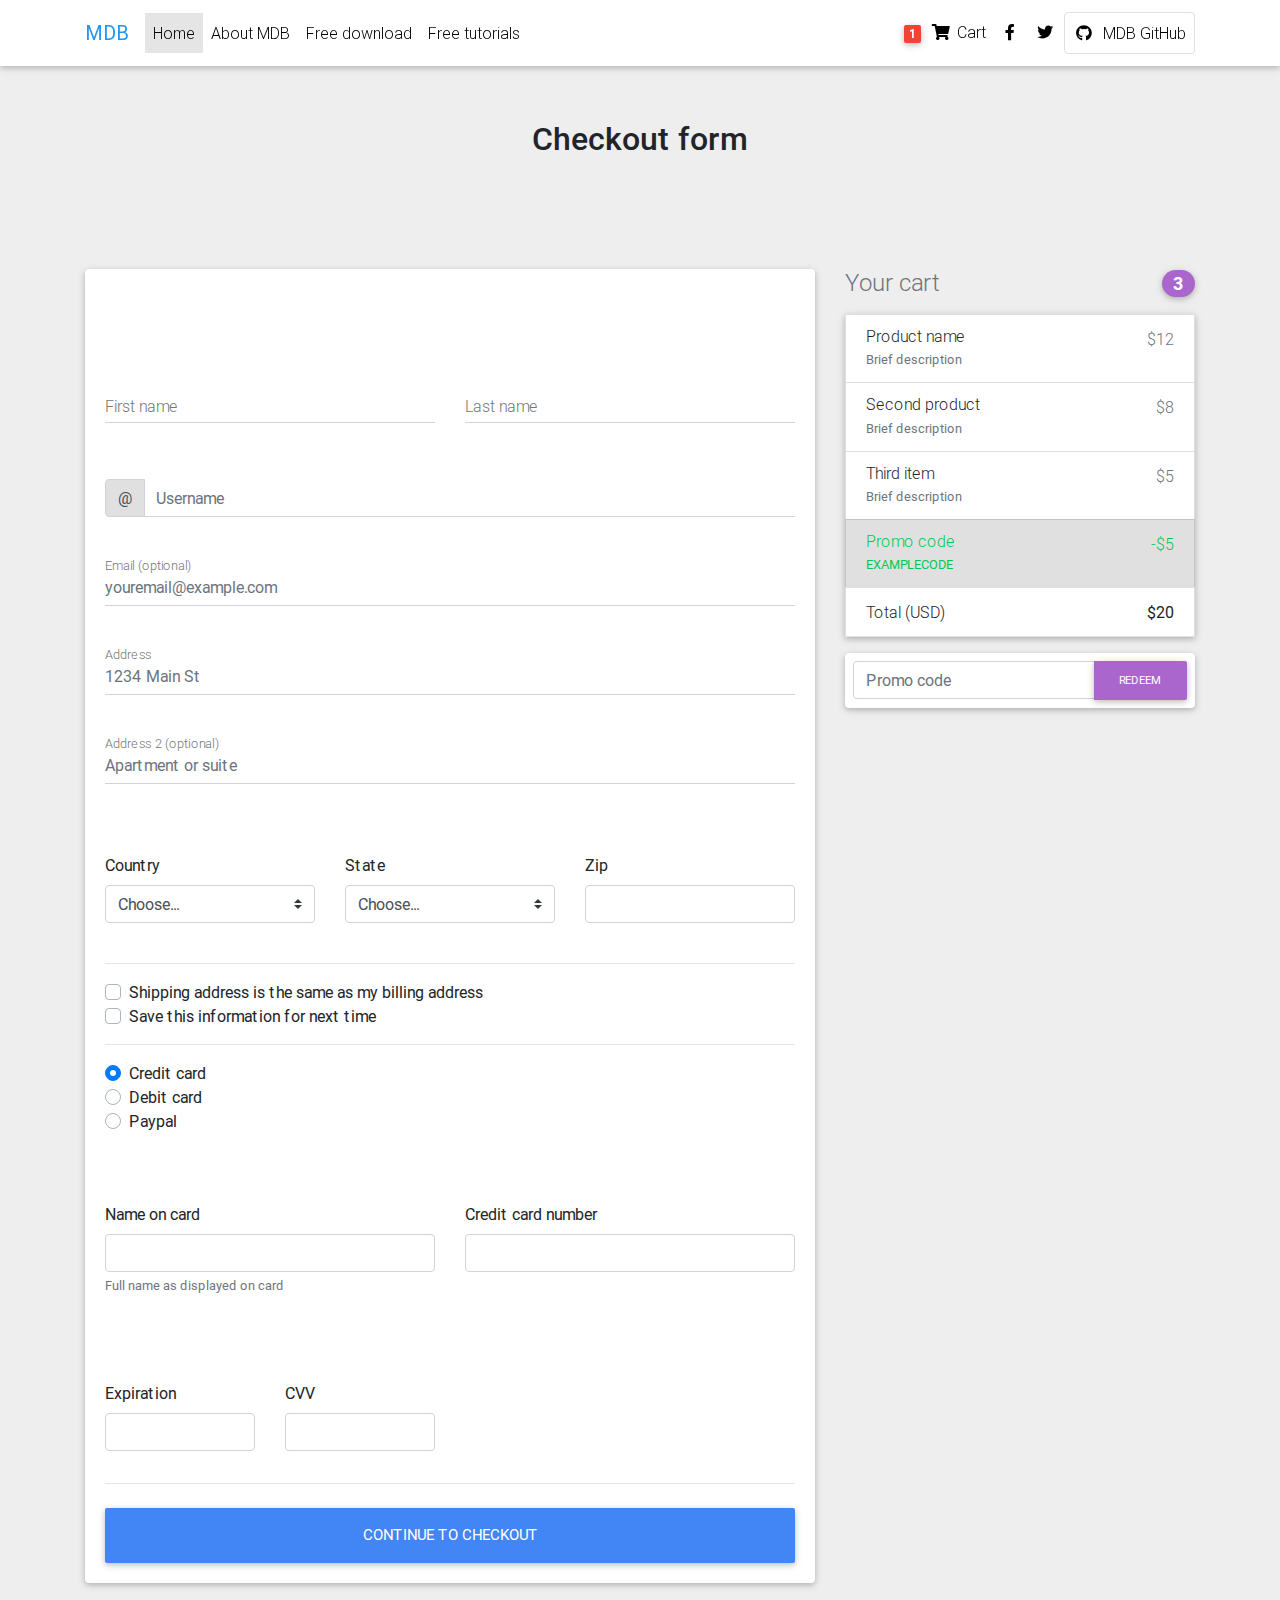
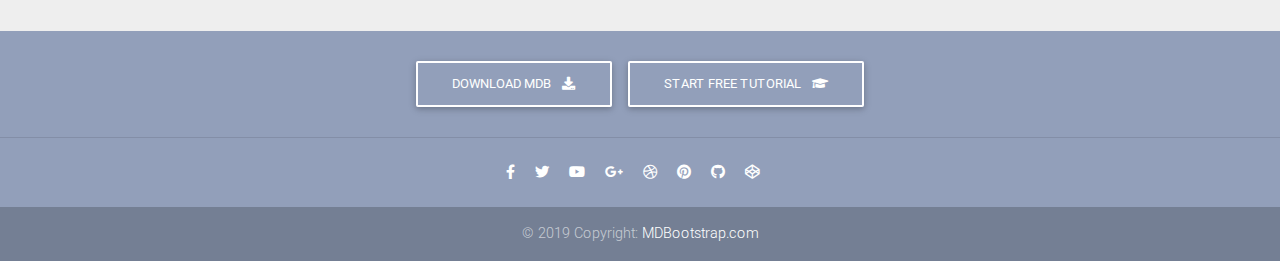
<file: template/checkout-page.html>
<!DOCTYPE html>
<html lang="en">

<head>
  <meta charset="utf-8">
  <meta name="viewport" content="width=device-width, initial-scale=1, shrink-to-fit=no">
  <meta http-equiv="x-ua-compatible" content="ie=edge">
  <title>Material Design Bootstrap</title>
  <!-- Font Awesome -->
  <link rel="stylesheet" href="https://use.fontawesome.com/releases/v5.11.2/css/all.css">
  <!-- Bootstrap core CSS -->
  <link href="css/bootstrap.min.css" rel="stylesheet">
  <!-- Material Design Bootstrap -->
  <link href="css/mdb.min.css" rel="stylesheet">
  <!-- Your custom styles (optional) -->
  <link href="css/style.min.css" rel="stylesheet">
</head>

<body class="grey lighten-3">

  <!-- Navbar -->
  <nav class="navbar fixed-top navbar-expand-lg navbar-light white scrolling-navbar">
    <div class="container">

      <!-- Brand -->
      <a class="navbar-brand waves-effect" href="https://mdbootstrap.com/docs/jquery/" target="_blank">
        <strong class="blue-text">MDB</strong>
      </a>

      <!-- Collapse -->
      <button class="navbar-toggler" type="button" data-toggle="collapse" data-target="#navbarSupportedContent" aria-controls="navbarSupportedContent"
        aria-expanded="false" aria-label="Toggle navigation">
        <span class="navbar-toggler-icon"></span>
      </button>

      <!-- Links -->
      <div class="collapse navbar-collapse" id="navbarSupportedContent">

        <!-- Left -->
        <ul class="navbar-nav mr-auto">
          <li class="nav-item active">
            <a class="nav-link waves-effect" href="#">Home
              <span class="sr-only">(current)</span>
            </a>
          </li>
          <li class="nav-item">
            <a class="nav-link waves-effect" href="https://mdbootstrap.com/docs/jquery/" target="_blank">About MDB</a>
          </li>
          <li class="nav-item">
            <a class="nav-link waves-effect" href="https://mdbootstrap.com/docs/jquery/getting-started/download/" target="_blank">Free download</a>
          </li>
          <li class="nav-item">
            <a class="nav-link waves-effect" href="https://mdbootstrap.com/education/bootstrap/" target="_blank">Free tutorials</a>
          </li>
        </ul>

        <!-- Right -->
        <ul class="navbar-nav nav-flex-icons">
          <li class="nav-item">
            <a class="nav-link waves-effect">
              <span class="badge red z-depth-1 mr-1"> 1 </span>
              <i class="fas fa-shopping-cart"></i>
              <span class="clearfix d-none d-sm-inline-block"> Cart </span>
            </a>
          </li>
          <li class="nav-item">
            <a href="https://www.facebook.com/mdbootstrap" class="nav-link waves-effect" target="_blank">
              <i class="fab fa-facebook-f"></i>
            </a>
          </li>
          <li class="nav-item">
            <a href="https://twitter.com/MDBootstrap" class="nav-link waves-effect" target="_blank">
              <i class="fab fa-twitter"></i>
            </a>
          </li>
          <li class="nav-item">
            <a href="https://github.com/mdbootstrap/bootstrap-material-design" class="nav-link border border-light rounded waves-effect"
              target="_blank">
              <i class="fab fa-github mr-2"></i>MDB GitHub
            </a>
          </li>
        </ul>

      </div>

    </div>
  </nav>
  <!-- Navbar -->

  <!--Main layout-->
  <main class="mt-5 pt-4">
    <div class="container wow fadeIn">

      <!-- Heading -->
      <h2 class="my-5 h2 text-center">Checkout form</h2>

      <!--Grid row-->
      <div class="row">

        <!--Grid column-->
        <div class="col-md-8 mb-4">

          <!--Card-->
          <div class="card">

            <!--Card content-->
            <form class="card-body">

              <!--Grid row-->
              <div class="row">

                <!--Grid column-->
                <div class="col-md-6 mb-2">

                  <!--firstName-->
                  <div class="md-form ">
                    <input type="text" id="firstName" class="form-control">
                    <label for="firstName" class="">First name</label>
                  </div>

                </div>
                <!--Grid column-->

                <!--Grid column-->
                <div class="col-md-6 mb-2">

                  <!--lastName-->
                  <div class="md-form">
                    <input type="text" id="lastName" class="form-control">
                    <label for="lastName" class="">Last name</label>
                  </div>

                </div>
                <!--Grid column-->

              </div>
              <!--Grid row-->

              <!--Username-->
              <div class="md-form input-group pl-0 mb-5">
                <div class="input-group-prepend">
                  <span class="input-group-text" id="basic-addon1">@</span>
                </div>
                <input type="text" class="form-control py-0" placeholder="Username" aria-describedby="basic-addon1">
              </div>

              <!--email-->
              <div class="md-form mb-5">
                <input type="text" id="email" class="form-control" placeholder="youremail@example.com">
                <label for="email" class="">Email (optional)</label>
              </div>

              <!--address-->
              <div class="md-form mb-5">
                <input type="text" id="address" class="form-control" placeholder="1234 Main St">
                <label for="address" class="">Address</label>
              </div>

              <!--address-2-->
              <div class="md-form mb-5">
                <input type="text" id="address-2" class="form-control" placeholder="Apartment or suite">
                <label for="address-2" class="">Address 2 (optional)</label>
              </div>

              <!--Grid row-->
              <div class="row">

                <!--Grid column-->
                <div class="col-lg-4 col-md-12 mb-4">

                  <label for="country">Country</label>
                  <select class="custom-select d-block w-100" id="country" required>
                    <option value="">Choose...</option>
                    <option>United States</option>
                  </select>
                  <div class="invalid-feedback">
                    Please select a valid country.
                  </div>

                </div>
                <!--Grid column-->

                <!--Grid column-->
                <div class="col-lg-4 col-md-6 mb-4">

                  <label for="state">State</label>
                  <select class="custom-select d-block w-100" id="state" required>
                    <option value="">Choose...</option>
                    <option>California</option>
                  </select>
                  <div class="invalid-feedback">
                    Please provide a valid state.
                  </div>

                </div>
                <!--Grid column-->

                <!--Grid column-->
                <div class="col-lg-4 col-md-6 mb-4">

                  <label for="zip">Zip</label>
                  <input type="text" class="form-control" id="zip" placeholder="" required>
                  <div class="invalid-feedback">
                    Zip code required.
                  </div>

                </div>
                <!--Grid column-->

              </div>
              <!--Grid row-->

              <hr>

              <div class="custom-control custom-checkbox">
                <input type="checkbox" class="custom-control-input" id="same-address">
                <label class="custom-control-label" for="same-address">Shipping address is the same as my billing address</label>
              </div>
              <div class="custom-control custom-checkbox">
                <input type="checkbox" class="custom-control-input" id="save-info">
                <label class="custom-control-label" for="save-info">Save this information for next time</label>
              </div>

              <hr>

              <div class="d-block my-3">
                <div class="custom-control custom-radio">
                  <input id="credit" name="paymentMethod" type="radio" class="custom-control-input" checked required>
                  <label class="custom-control-label" for="credit">Credit card</label>
                </div>
                <div class="custom-control custom-radio">
                  <input id="debit" name="paymentMethod" type="radio" class="custom-control-input" required>
                  <label class="custom-control-label" for="debit">Debit card</label>
                </div>
                <div class="custom-control custom-radio">
                  <input id="paypal" name="paymentMethod" type="radio" class="custom-control-input" required>
                  <label class="custom-control-label" for="paypal">Paypal</label>
                </div>
              </div>
              <div class="row">
                <div class="col-md-6 mb-3">
                  <label for="cc-name">Name on card</label>
                  <input type="text" class="form-control" id="cc-name" placeholder="" required>
                  <small class="text-muted">Full name as displayed on card</small>
                  <div class="invalid-feedback">
                    Name on card is required
                  </div>
                </div>
                <div class="col-md-6 mb-3">
                  <label for="cc-number">Credit card number</label>
                  <input type="text" class="form-control" id="cc-number" placeholder="" required>
                  <div class="invalid-feedback">
                    Credit card number is required
                  </div>
                </div>
              </div>
              <div class="row">
                <div class="col-md-3 mb-3">
                  <label for="cc-expiration">Expiration</label>
                  <input type="text" class="form-control" id="cc-expiration" placeholder="" required>
                  <div class="invalid-feedback">
                    Expiration date required
                  </div>
                </div>
                <div class="col-md-3 mb-3">
                  <label for="cc-expiration">CVV</label>
                  <input type="text" class="form-control" id="cc-cvv" placeholder="" required>
                  <div class="invalid-feedback">
                    Security code required
                  </div>
                </div>
              </div>
              <hr class="mb-4">
              <button class="btn btn-primary btn-lg btn-block" type="submit">Continue to checkout</button>

            </form>

          </div>
          <!--/.Card-->

        </div>
        <!--Grid column-->

        <!--Grid column-->
        <div class="col-md-4 mb-4">

          <!-- Heading -->
          <h4 class="d-flex justify-content-between align-items-center mb-3">
            <span class="text-muted">Your cart</span>
            <span class="badge badge-secondary badge-pill">3</span>
          </h4>

          <!-- Cart -->
          <ul class="list-group mb-3 z-depth-1">
            <li class="list-group-item d-flex justify-content-between lh-condensed">
              <div>
                <h6 class="my-0">Product name</h6>
                <small class="text-muted">Brief description</small>
              </div>
              <span class="text-muted">$12</span>
            </li>
            <li class="list-group-item d-flex justify-content-between lh-condensed">
              <div>
                <h6 class="my-0">Second product</h6>
                <small class="text-muted">Brief description</small>
              </div>
              <span class="text-muted">$8</span>
            </li>
            <li class="list-group-item d-flex justify-content-between lh-condensed">
              <div>
                <h6 class="my-0">Third item</h6>
                <small class="text-muted">Brief description</small>
              </div>
              <span class="text-muted">$5</span>
            </li>
            <li class="list-group-item d-flex justify-content-between bg-light">
              <div class="text-success">
                <h6 class="my-0">Promo code</h6>
                <small>EXAMPLECODE</small>
              </div>
              <span class="text-success">-$5</span>
            </li>
            <li class="list-group-item d-flex justify-content-between">
              <span>Total (USD)</span>
              <strong>$20</strong>
            </li>
          </ul>
          <!-- Cart -->

          <!-- Promo code -->
          <form class="card p-2">
            <div class="input-group">
              <input type="text" class="form-control" placeholder="Promo code" aria-label="Recipient's username" aria-describedby="basic-addon2">
              <div class="input-group-append">
                <button class="btn btn-secondary btn-md waves-effect m-0" type="button">Redeem</button>
              </div>
            </div>
          </form>
          <!-- Promo code -->

        </div>
        <!--Grid column-->

      </div>
      <!--Grid row-->

    </div>
  </main>
  <!--Main layout-->

  <!--Footer-->
  <footer class="page-footer text-center font-small mt-4 wow fadeIn">

    <!--Call to action-->
    <div class="pt-4">
      <a class="btn btn-outline-white" href="https://mdbootstrap.com/docs/jquery/getting-started/download/" target="_blank" role="button">Download MDB
        <i class="fas fa-download ml-2"></i>
      </a>
      <a class="btn btn-outline-white" href="https://mdbootstrap.com/education/bootstrap/" target="_blank" role="button">Start free tutorial
        <i class="fas fa-graduation-cap ml-2"></i>
      </a>
    </div>
    <!--/.Call to action-->

    <hr class="my-4">

    <!-- Social icons -->
    <div class="pb-4">
      <a href="https://www.facebook.com/mdbootstrap" target="_blank">
        <i class="fab fa-facebook-f mr-3"></i>
      </a>

      <a href="https://twitter.com/MDBootstrap" target="_blank">
        <i class="fab fa-twitter mr-3"></i>
      </a>

      <a href="https://www.youtube.com/watch?v=7MUISDJ5ZZ4" target="_blank">
        <i class="fab fa-youtube mr-3"></i>
      </a>

      <a href="https://plus.google.com/u/0/b/107863090883699620484" target="_blank">
        <i class="fab fa-google-plus-g mr-3"></i>
      </a>

      <a href="https://dribbble.com/mdbootstrap" target="_blank">
        <i class="fab fa-dribbble mr-3"></i>
      </a>

      <a href="https://pinterest.com/mdbootstrap" target="_blank">
        <i class="fab fa-pinterest mr-3"></i>
      </a>

      <a href="https://github.com/mdbootstrap/bootstrap-material-design" target="_blank">
        <i class="fab fa-github mr-3"></i>
      </a>

      <a href="http://codepen.io/mdbootstrap/" target="_blank">
        <i class="fab fa-codepen mr-3"></i>
      </a>
    </div>
    <!-- Social icons -->

    <!--Copyright-->
    <div class="footer-copyright py-3">
      © 2019 Copyright:
      <a href="https://mdbootstrap.com/education/bootstrap/" target="_blank"> MDBootstrap.com </a>
    </div>
    <!--/.Copyright-->

  </footer>
  <!--/.Footer-->

  <!-- SCRIPTS -->
  <!-- JQuery -->
  <script type="text/javascript" src="js/jquery-3.4.1.min.js"></script>
  <!-- Bootstrap tooltips -->
  <script type="text/javascript" src="js/popper.min.js"></script>
  <!-- Bootstrap core JavaScript -->
  <script type="text/javascript" src="js/bootstrap.min.js"></script>
  <!-- MDB core JavaScript -->
  <script type="text/javascript" src="js/mdb.min.js"></script>
  <!-- Initializations -->
  <script type="text/javascript">
    // Animations initialization
    new WOW().init();
  </script>
</body>

</html>
</file>
<file: template/css/style.min.css>
.view,body,html{height:100%}.carousel{height:50%}.carousel .carousel-inner,.carousel .carousel-inner .active,.carousel .carousel-inner .carousel-item{height:100%}@media (max-width:776px){.carousel{height:100%}}.page-footer{background-color:#929FBA}
</file>
